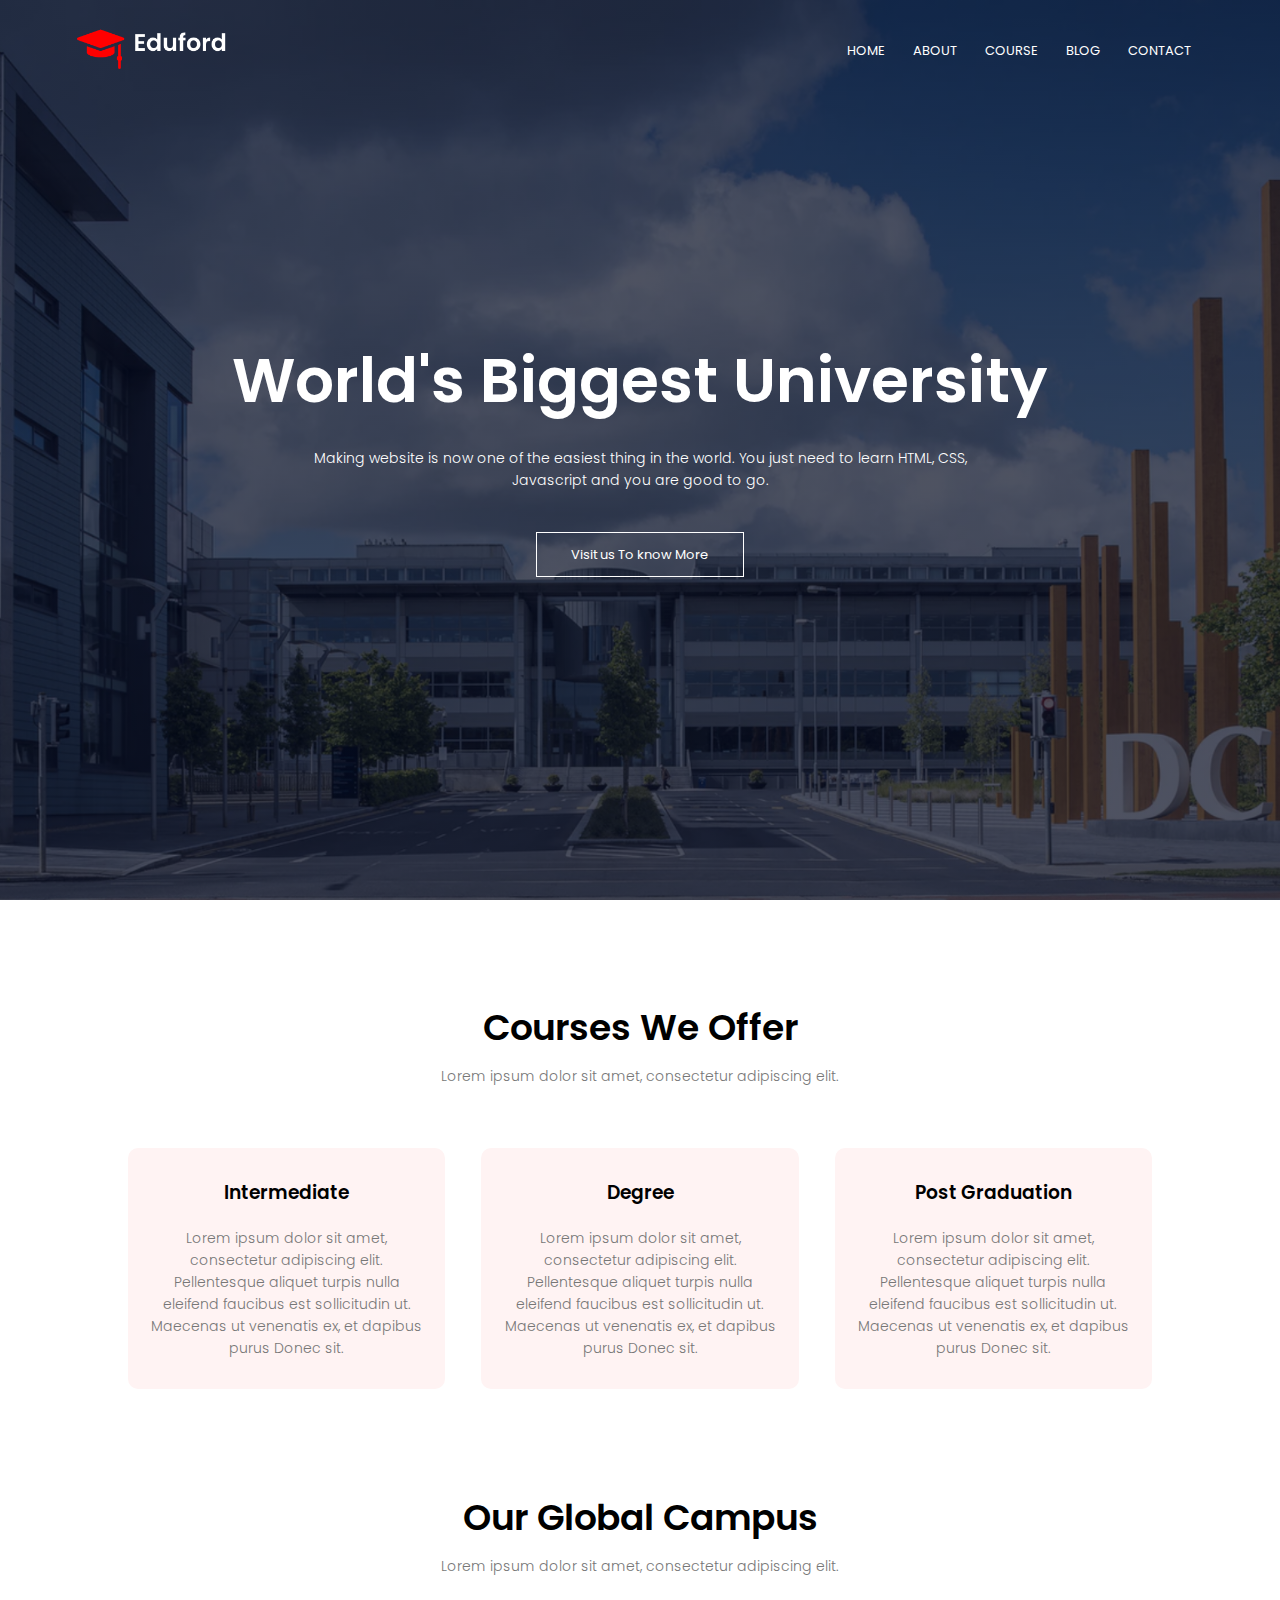
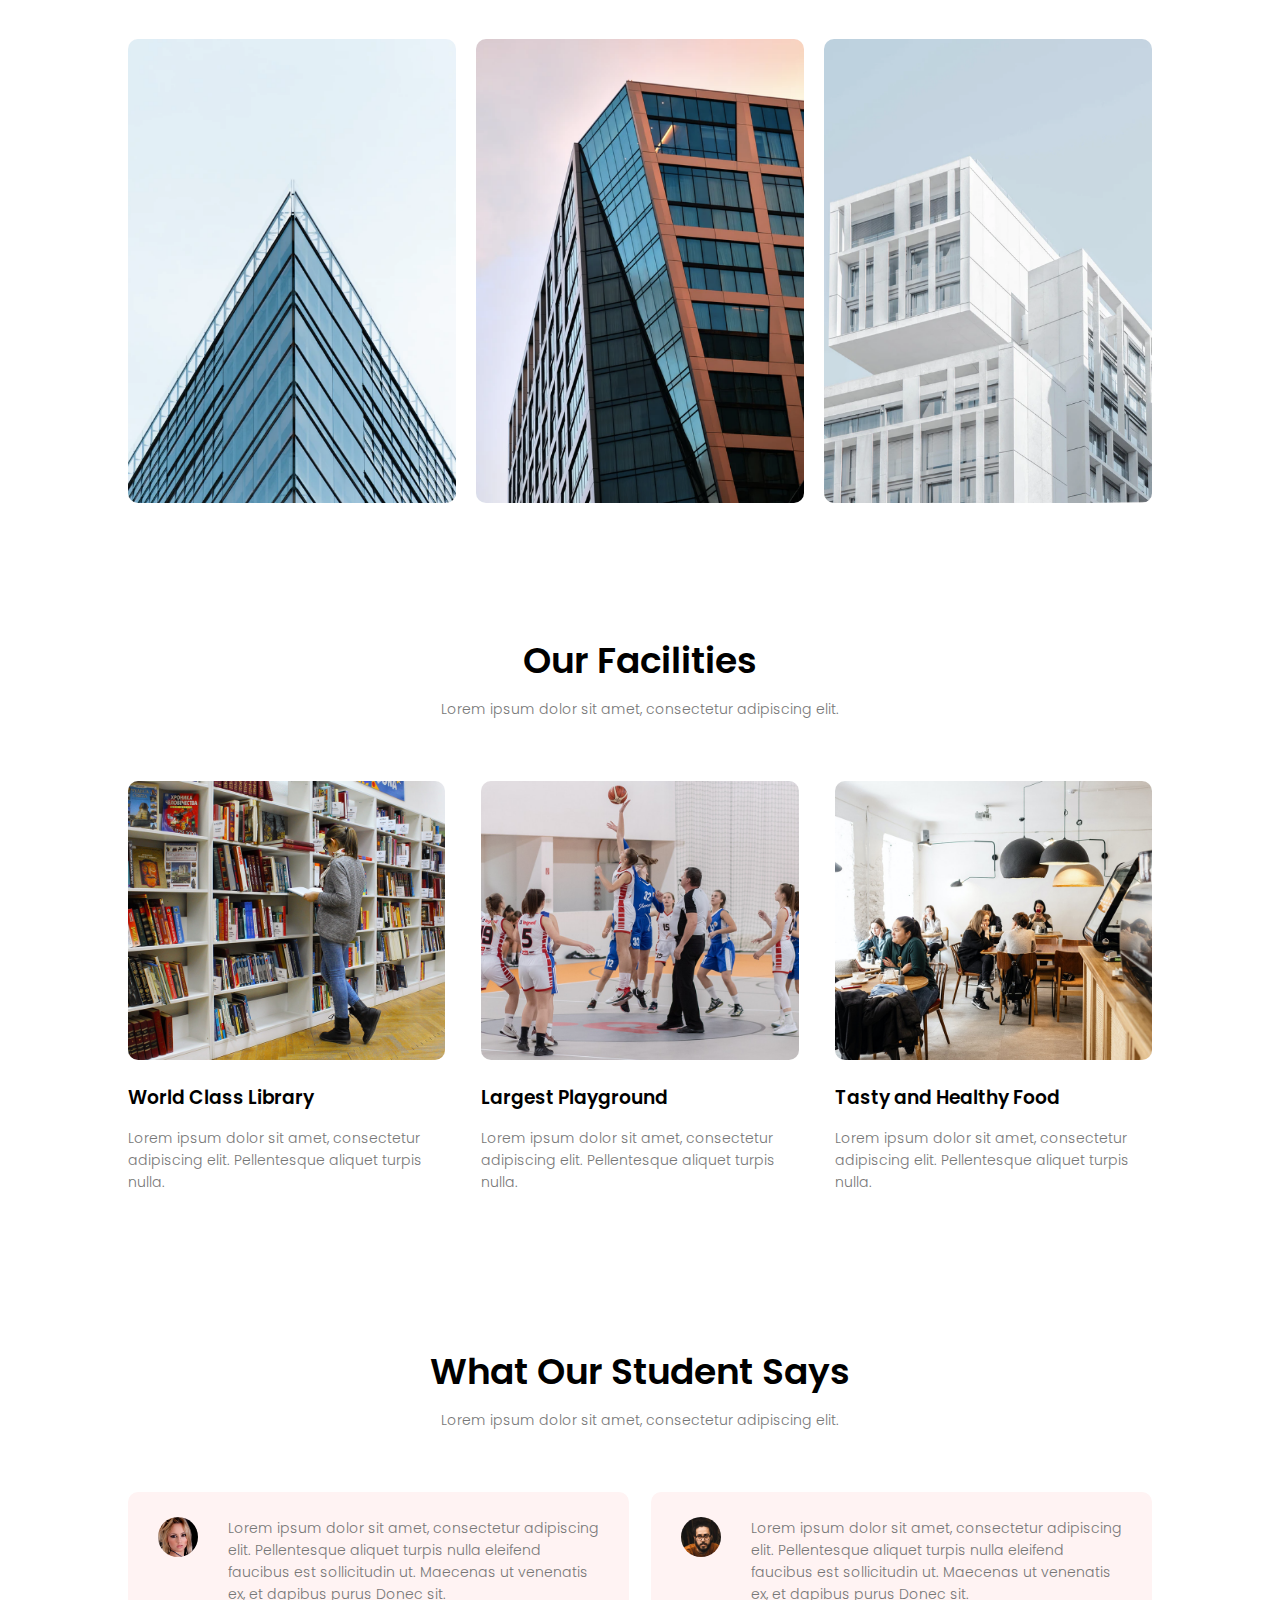
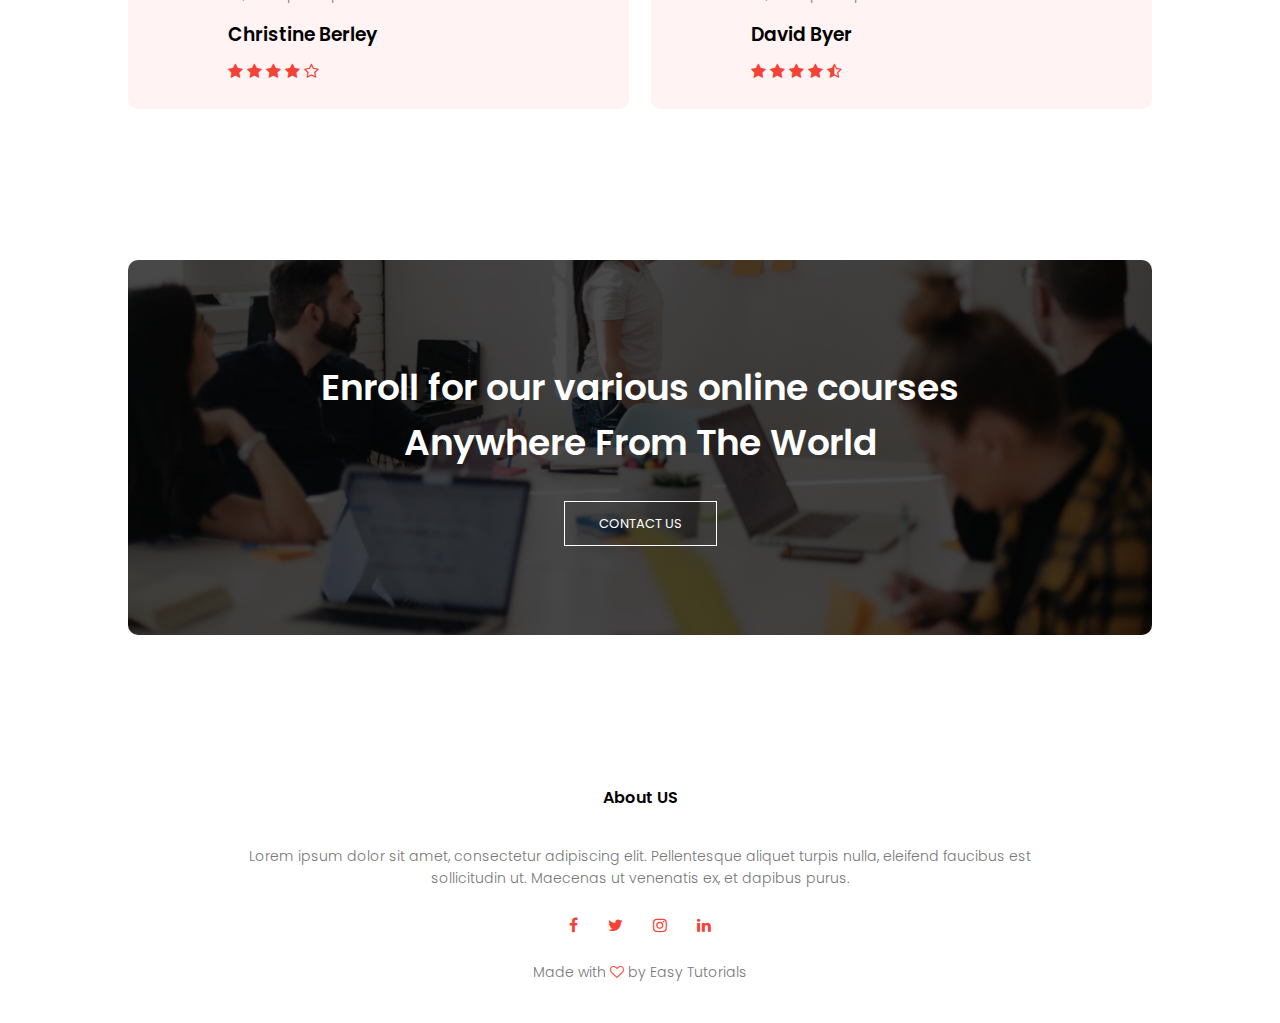
<file: index.html>
<!DOCTYPE html>
<html>
  <head>
    <meta name="viewport" content="with=device-width, initial-scale=1.0">
    <title>University Website Design - Easy Tutorials</title>
    <link rel="stylesheet" href="style.css">
    <link rel="preconnect" href="https://fonts.googleapis.com">
    <link rel="preconnect" href="https://fonts.gstatic.com" crossorigin>
    <link href="https://fonts.googleapis.com/css2?family=Poppins:ital,wght@0,200;0,300;0,400;0,500;0,600;0,700;0,800;0,900;1,100;1,200;1,300;1,400;1,500;1,600;1,700;1,800;1,900&display=swap" rel="stylesheet">
    <link rel="stylesheet" href="https://cdnjs.cloudflare.com/ajax/libs/font-awesome/4.7.0/css/font-awesome.min.css">  
    <link rel="stylesheet" href="header.css">
    <link rel="stylesheet" href="general.css">
    <link rel="stylesheet" href="responsive.css">
    <link rel="stylesheet" href="footer.css">
  </head>
  <body>
    <section class="header">
      <nav>
        <a href="index.html"><img src="images/logo.png"></a>
        <div class="nav-links" id="navLinks">
          <!--Rákatt ikon- elrejti a menüt-->
          <i class="fa fa-times" onclick="hideMenu()"></i>
          <ul>
            <li><a href="index.html">HOME</a></li>
            <li><a href="about.html">ABOUT</a></li>
            <li><a href="course.html">COURSE</a></li>
            <li><a href="blog.html">BLOG</a></li>
            <li><a href="contact.html">CONTACT</a></li>
          </ul>
        </div>
        <!--Rákatt ikon- mutatja a menüt-->
        <i class="fa fa-bars" onclick="showMenu()"></i>
      </nav>

      <div class="text-box">
        <h1>
          World's Biggest University
        </h1>
        <p>
          Making website is now one of the easiest thing in the world.
          You just need to learn HTML, CSS, <br> Javascript and you are good to go.
        </p>
        <a href="contact.html" class="hero-button">Visit us To know More</a>
      </div>

    </section>


    <!--Course-->

    <section class="course">
      <h1>Courses We Offer</h1>
      <p>Lorem ipsum dolor sit amet, consectetur adipiscing elit.</p>
    

      <div class="row">
        <div class="course-col">
          <h3>Intermediate</h3>
          <p>
            Lorem ipsum dolor sit amet, consectetur adipiscing elit.
            Pellentesque aliquet turpis nulla eleifend faucibus est 
            sollicitudin ut. Maecenas ut venenatis ex, et dapibus purus
            Donec sit.
          </p>
        </div>
        <div class="course-col">
          <h3>Degree</h3>
          <p>
            Lorem ipsum dolor sit amet, consectetur adipiscing elit.
            Pellentesque aliquet turpis nulla eleifend faucibus est 
            sollicitudin ut. Maecenas ut venenatis ex, et dapibus purus
            Donec sit.
          </p>
        </div>
        <div class="course-col">
          <h3>Post Graduation</h3>
          <p>
            Lorem ipsum dolor sit amet, consectetur adipiscing elit.
            Pellentesque aliquet turpis nulla eleifend faucibus est 
            sollicitudin ut. Maecenas ut venenatis ex, et dapibus purus
            Donec sit.
          </p>
        </div>
      </div>
    </section>


    <!--Campus-->
    <section class="campus">
      <h1>Our Global Campus</h1>
      <p>Lorem ipsum dolor sit amet, consectetur adipiscing elit.</p>

      <div class="row">
        <div class="campus-col">
          <img src="images/london.png">
          <div class="layer">
            <h3>LONDON</h3>
          </div>
        </div>

        <div class="campus-col">
          <img src="images/newyork.png">
          <div class="layer">
            <h3>NEW YORK</h3>
          </div>
        </div>

        <div class="campus-col">
          <img src="images/washington.png">
          <div class="layer">
            <h3>WASHINGTON</h3>
          </div>
        </div>
      </div>
    </section>



      <!---Facilities-->

      <section class="facilities">
        <h1>Our Facilities</h1>
        <p>Lorem ipsum dolor sit amet, consectetur adipiscing elit.</p>

        <div class="row">
          <div class="facilities-col">
            <img src="images/library.png">
            <h3>World Class Library</h3>
            <p>
              Lorem ipsum dolor sit amet, consectetur adipiscing elit.
              Pellentesque aliquet turpis nulla.
            </p>
          </div>

          <div class="facilities-col">
            <img src="images/basketball.png">
            <h3>Largest Playground</h3>
            <p>
              Lorem ipsum dolor sit amet, consectetur adipiscing elit.
              Pellentesque aliquet turpis nulla.
            </p>
          </div>

          <div class="facilities-col">
            <img src="images/cafeteria.png">
            <h3>Tasty and Healthy Food</h3>
            <p>
              Lorem ipsum dolor sit amet, consectetur adipiscing elit.
              Pellentesque aliquet turpis nulla.
            </p>
          </div>
        </div>
      </section>


          <!--Testimonials-->

    <section class="testimonials">
        <h1>What Our Student Says</h1>
        <p>Lorem ipsum dolor sit amet, consectetur adipiscing elit.</p>

        <div class="row">
          <div class="testimonial-col">
            <img src="images/user1.jpg">
            <div>
              <p>
                Lorem ipsum dolor sit amet, consectetur adipiscing elit.
                Pellentesque aliquet turpis nulla eleifend faucibus est 
                sollicitudin ut. Maecenas ut venenatis ex, et dapibus purus
                Donec sit.
              </p>
              <h3>Christine Berley</h3>
              <i class="fa fa-star"></i>
              <i class="fa fa-star"></i>
              <i class="fa fa-star"></i>
              <i class="fa fa-star"></i>
              <i class="fa fa-star-o"></i>

            </div>
          </div>
          <div class="testimonial-col">
            <img src="images/user2.jpg">
            <div>
              <p>
                Lorem ipsum dolor sit amet, consectetur adipiscing elit.
                Pellentesque aliquet turpis nulla eleifend faucibus est 
                sollicitudin ut. Maecenas ut venenatis ex, et dapibus purus
                Donec sit.
              </p>
              <h3>David Byer</h3>
              <i class="fa fa-star"></i>
              <i class="fa fa-star"></i>
              <i class="fa fa-star"></i>
              <i class="fa fa-star"></i>
              <i class="fa fa-star-half-o"></i>
            </div>
          </div>
        </div>
    </section>



    <!--Call To Action-->

    <section class="cta">
      <h1>Enroll for our various online courses<br> Anywhere From The World</h1>
      <a href="contact.html" class="hero-button">CONTACT US</a>
    </section>

     <!--Footer-->

     <section class="footer">
        <h4>About US</h4>
        <p>
          Lorem ipsum dolor sit amet, consectetur adipiscing elit.
          Pellentesque aliquet turpis nulla, eleifend faucibus est <br>
          sollicitudin ut. Maecenas ut venenatis ex, et dapibus purus.
        </p>

        <div class="icons">
          <i class="fa fa-facebook"></i>
          <i class="fa fa-twitter"></i>
          <i class="fa fa-instagram"></i>
          <i class="fa fa-linkedin"></i>
        </div>
        <p>Made with <i class="fa fa-heart-o"></i> by Easy Tutorials</p>
     </section>









    <!--Javascript kód menü ki és becsukására (max700px képernyőn)-->
    <!--JavaScript for Toggle Menu-->

    <script>

      var navLinks = document.getElementById("navLinks");

      function showMenu() {
        navLinks.style.right = "0";
      }
      function hideMenu() {
        navLinks.style.right = "-200px";
      }

    </script>

  </body>
</html>
</file>
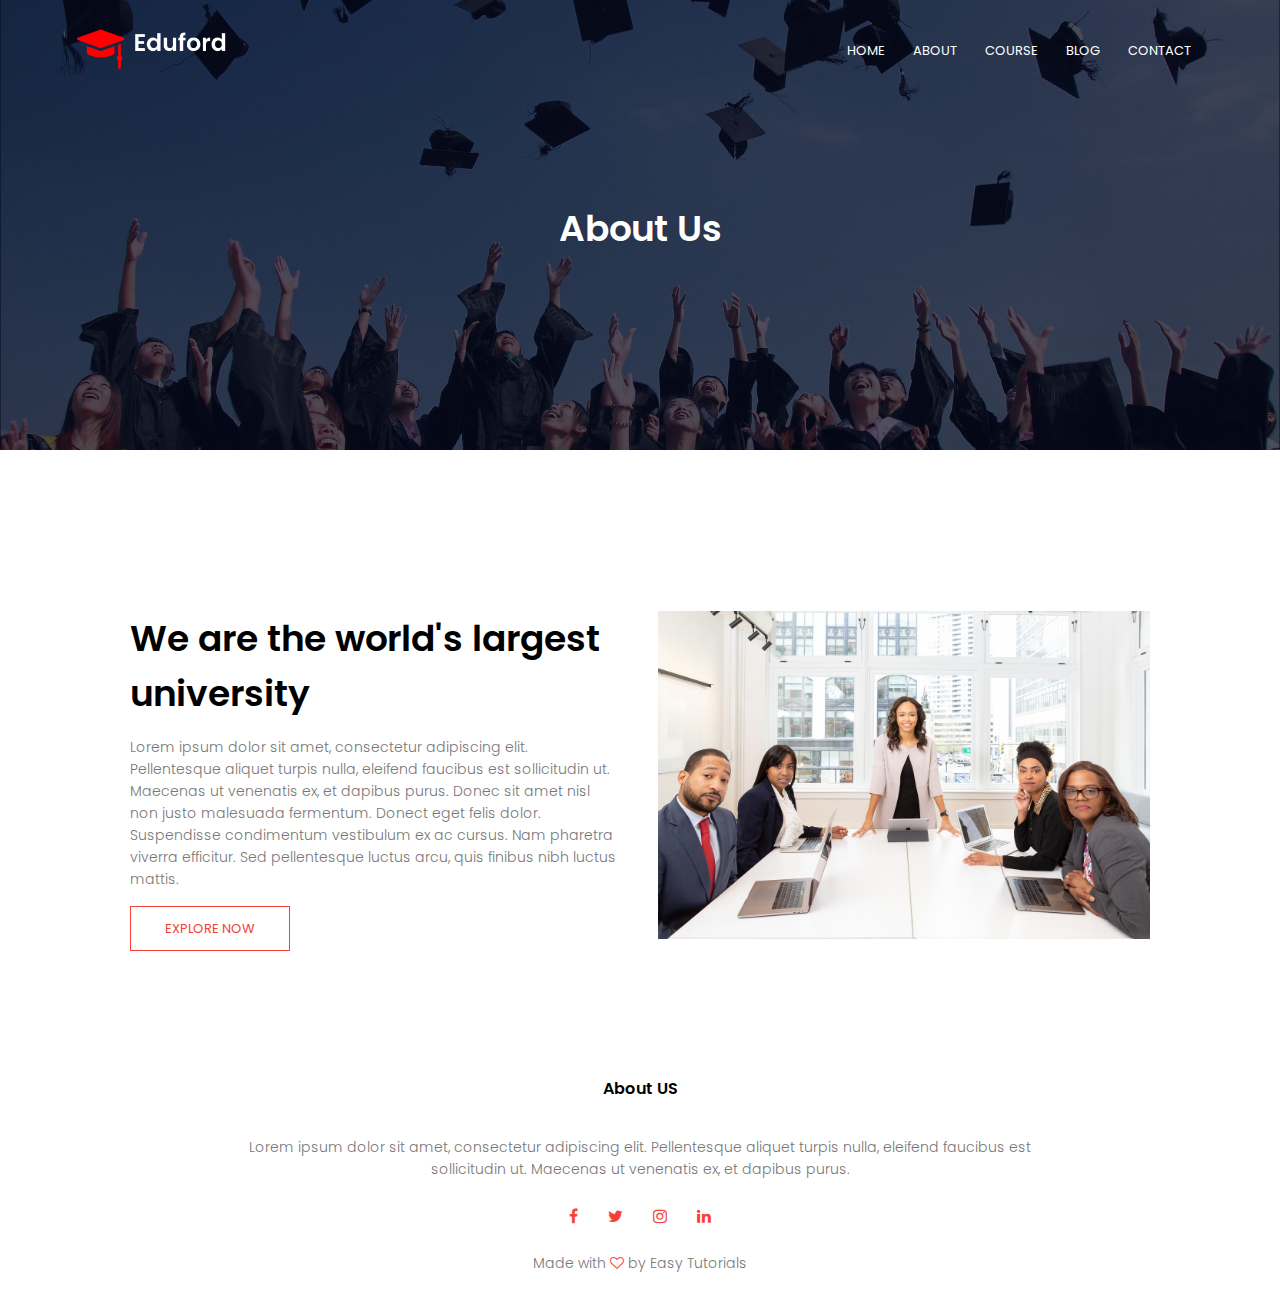
<file: about.html>
<!DOCTYPE html>
<html>
  <head>
    <meta name="viewport" content="with=device-width, initial-scale=1.0">
    <title>University Website Design - Easy Tutorials</title>
    <link rel="stylesheet" href="style.css">
    <link rel="preconnect" href="https://fonts.googleapis.com">
    <link rel="preconnect" href="https://fonts.gstatic.com" crossorigin>
    <link href="https://fonts.googleapis.com/css2?family=Poppins:ital,wght@0,200;0,300;0,400;0,500;0,600;0,700;0,800;0,900;1,100;1,200;1,300;1,400;1,500;1,600;1,700;1,800;1,900&display=swap" rel="stylesheet">
    <link rel="stylesheet" href="https://cdnjs.cloudflare.com/ajax/libs/font-awesome/4.7.0/css/font-awesome.min.css">  
    <link rel="stylesheet" href="header.css">
    <link rel="stylesheet" href="general.css">
    <link rel="stylesheet" href="responsive.css">
    <link rel="stylesheet" href="footer.css">
  </head>
  <body>
    <section class="sub-header">
      <nav>
        <a href="index.html"><img src="images/logo.png"></a>
        <div class="nav-links" id="navLinks">
          <!--Rákatt ikon- elrejti a menüt-->
          <i class="fa fa-times" onclick="hideMenu()"></i>
          <ul>
            <li><a href="index.html">HOME</a></li>
            <li><a href="about.html">ABOUT</a></li>
            <li><a href="course.html">COURSE</a></li>
            <li><a href="blog.html">BLOG</a></li>
            <li><a href="contact.html">CONTACT</a></li>
          </ul>
        </div>
        <!--Rákatt ikon- mutatja a menüt-->
        <i class="fa fa-bars" onclick="showMenu()"></i>
      </nav>

      <h1>About Us</h1>

    </section>

    <!--About us Content-->

    <section class="about-us">

      <div class="row">
        <div class="about-col">
          <h1>
            We are the world's largest university
          </h1>
          <p>Lorem ipsum dolor sit amet, consectetur adipiscing 
            elit. Pellentesque aliquet turpis nulla, eleifend 
            faucibus est sollicitudin ut. Maecenas ut venenatis ex, 
            et dapibus purus. Donec sit amet nisl non justo 
            malesuada fermentum. Donect eget felis dolor. Suspendisse 
            condimentum vestibulum ex ac cursus. Nam pharetra 
            viverra efficitur. Sed pellentesque luctus arcu, quis 
            finibus nibh luctus mattis.
          </p>
          <a href="" class="hero-button red-button">EXPLORE NOW</a>
        </div>
        <div class="about-col">
          <img src="images/about.jpg">
        </div>
      </div>
    </section>

     <!--Footer-->

     <section class="footer">
        <h4>About US</h4>
        <p>
          Lorem ipsum dolor sit amet, consectetur adipiscing elit.
          Pellentesque aliquet turpis nulla, eleifend faucibus est <br>
          sollicitudin ut. Maecenas ut venenatis ex, et dapibus purus.
        </p>

        <div class="icons">
          <i class="fa fa-facebook"></i>
          <i class="fa fa-twitter"></i>
          <i class="fa fa-instagram"></i>
          <i class="fa fa-linkedin"></i>
        </div>
        <p>Made with <i class="fa fa-heart-o"></i> by Easy Tutorials</p>
     </section>









    <!--Javascript kód menü ki és becsukására (max700px képernyőn)-->
    <!--JavaScript for Toggle Menu-->

    <script>

      var navLinks = document.getElementById("navLinks");

      function showMenu() {
        navLinks.style.right = "0";
      }
      function hideMenu() {
        navLinks.style.right = "-200px";
      }

    </script>

  </body>
</html>
</file>
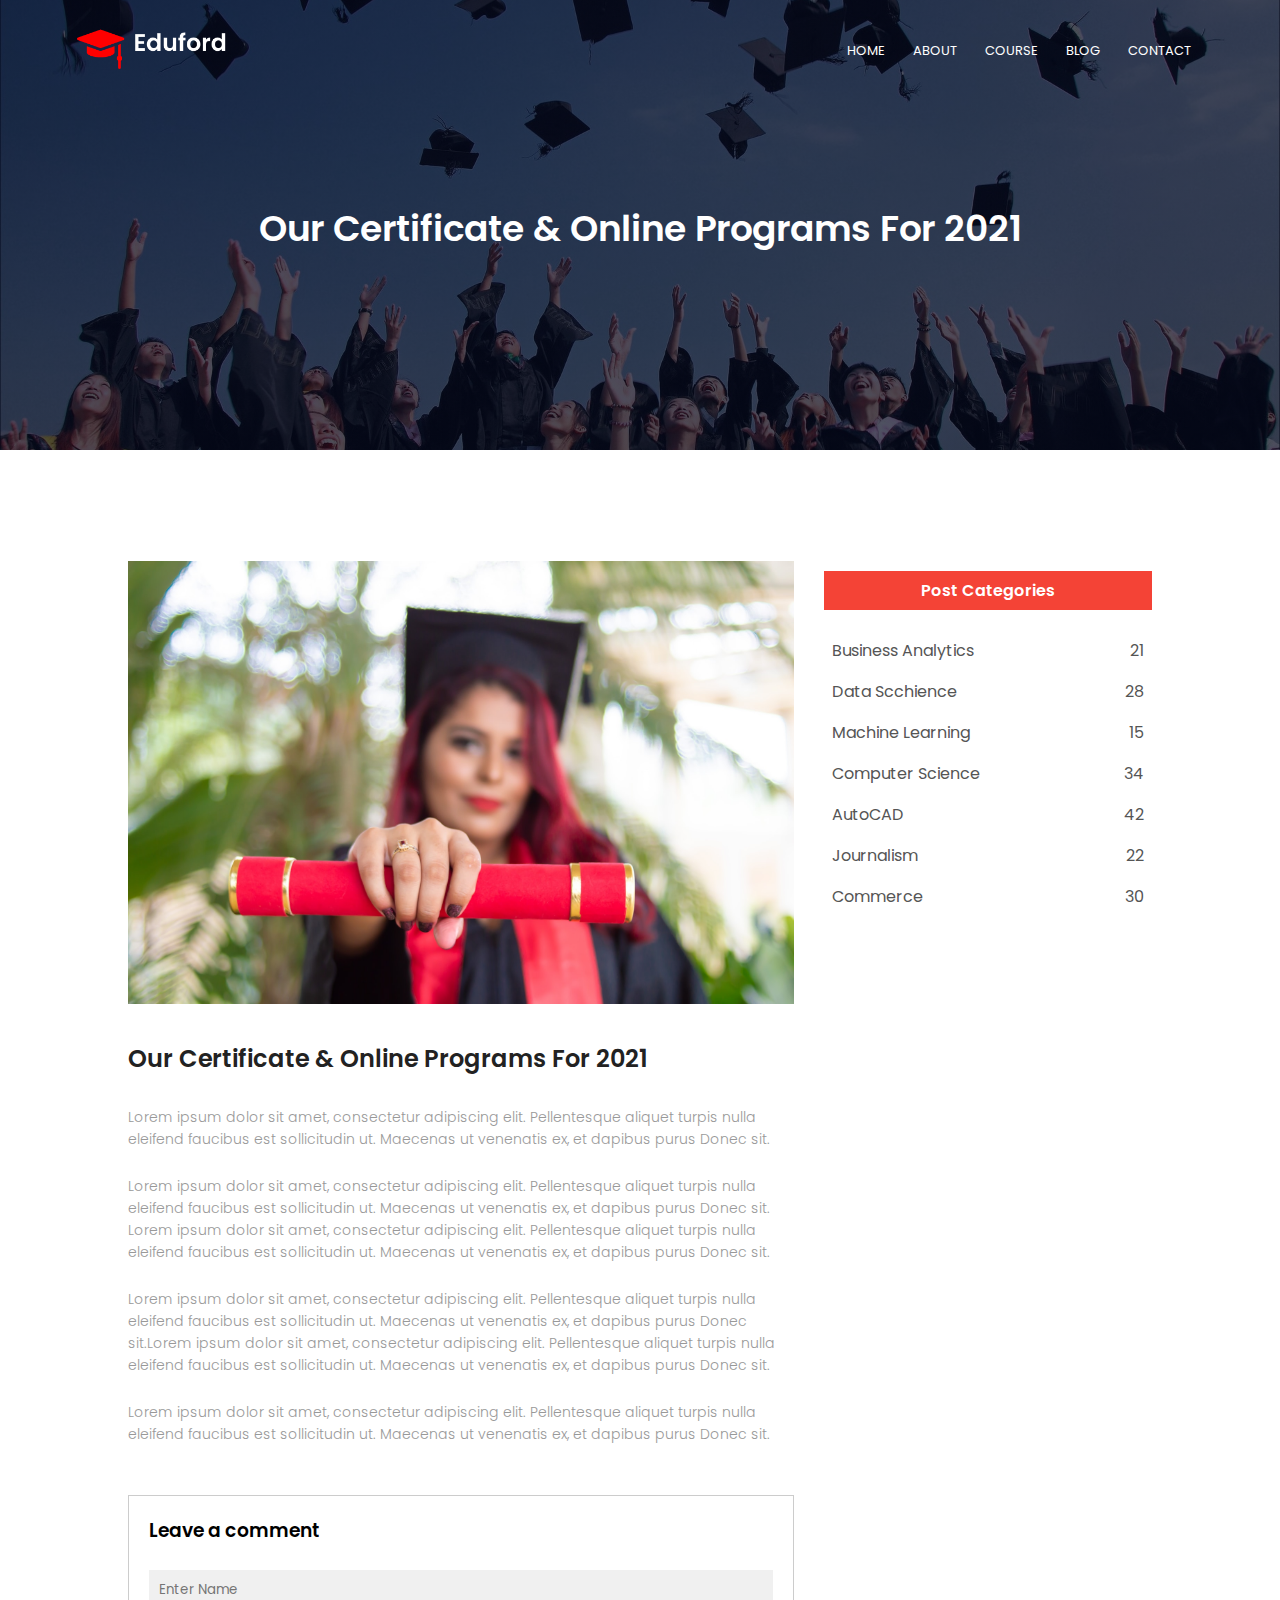
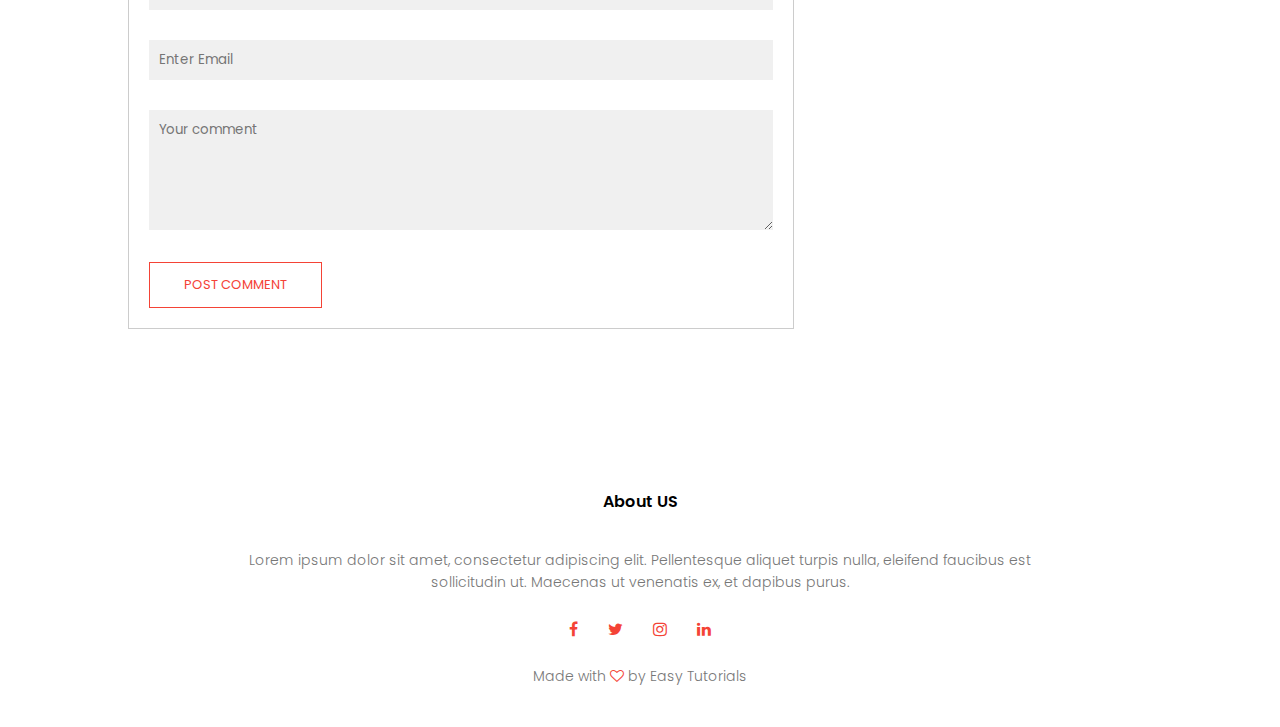
<file: blog.html>
<!DOCTYPE html>
<html>
  <head>
    <meta name="viewport" content="with=device-width, initial-scale=1.0">
    <title>University Website Design - Easy Tutorials</title>
    <link rel="stylesheet" href="style.css">
    <link rel="preconnect" href="https://fonts.googleapis.com">
    <link rel="preconnect" href="https://fonts.gstatic.com" crossorigin>
    <link href="https://fonts.googleapis.com/css2?family=Poppins:ital,wght@0,200;0,300;0,400;0,500;0,600;0,700;0,800;0,900;1,100;1,200;1,300;1,400;1,500;1,600;1,700;1,800;1,900&display=swap" rel="stylesheet">
    <link rel="stylesheet" href="https://cdnjs.cloudflare.com/ajax/libs/font-awesome/4.7.0/css/font-awesome.min.css">  
    <link rel="stylesheet" href="header.css">
    <link rel="stylesheet" href="general.css">
    <link rel="stylesheet" href="responsive.css">
    <link rel="stylesheet" href="footer.css">
  </head>
  <body>
    <section class="sub-header">
      <nav>
        <a href="index.html"><img src="images/logo.png"></a>
        <div class="nav-links" id="navLinks">
          <!--Rákatt ikon- elrejti a menüt-->
          <i class="fa fa-times" onclick="hideMenu()"></i>
          <ul>
            <li><a href="index.html">HOME</a></li>
            <li><a href="about.html">ABOUT</a></li>
            <li><a href="course.html">COURSE</a></li>
            <li><a href="blog.html">BLOG</a></li>
            <li><a href="contact.html">CONTACT</a></li>
          </ul>
        </div>
        <!--Rákatt ikon- mutatja a menüt-->
        <i class="fa fa-bars" onclick="showMenu()"></i>
      </nav>

      <h1>Our Certificate & Online Programs For 2021</h1>

    </section>


    <!--Blog Page Content-->

    <section class="blog-content">
      
      <div class="row">
        <div class="blog-left">
          <img src="images/certificate.jpg">
          <h2>Our Certificate & Online Programs For 2021</h2>
          <p>Lorem ipsum dolor sit amet, consectetur adipiscing elit.
            Pellentesque aliquet turpis nulla eleifend faucibus est 
            sollicitudin ut. Maecenas ut venenatis ex, et dapibus purus
            Donec sit.</p>
            <br>
            <p>
              Lorem ipsum dolor sit amet, consectetur adipiscing elit.
            Pellentesque aliquet turpis nulla eleifend faucibus est 
            sollicitudin ut. Maecenas ut venenatis ex, et dapibus purus
            Donec sit. 
            Lorem ipsum dolor sit amet, consectetur adipiscing elit.
            Pellentesque aliquet turpis nulla eleifend faucibus est 
            sollicitudin ut. Maecenas ut venenatis ex, et dapibus purus
            Donec sit.
            </p>
            <br>
            <p>
              Lorem ipsum dolor sit amet, consectetur adipiscing elit.
            Pellentesque aliquet turpis nulla eleifend faucibus est 
            sollicitudin ut. Maecenas ut venenatis ex, et dapibus purus
            Donec sit.Lorem ipsum dolor sit amet, consectetur adipiscing elit.
            Pellentesque aliquet turpis nulla eleifend faucibus est 
            sollicitudin ut. Maecenas ut venenatis ex, et dapibus purus
            Donec sit.
            </p>
            <br>
            <p>
              Lorem ipsum dolor sit amet, consectetur adipiscing elit.
            Pellentesque aliquet turpis nulla eleifend faucibus est 
            sollicitudin ut. Maecenas ut venenatis ex, et dapibus purus
            Donec sit.
            </p>


            <div class="comment-box">

              <h3>Leave a comment</h3>
              <form class="comment-form">
                <input type="text" placeholder="Enter Name">
                <input type="email" placeholder="Enter Email">
                <textarea rows="5" placeholder="Your comment"></textarea>
                <button class="hero-button red-button" type="submit">POST COMMENT</button>
              </form>
            </div>

        </div>
        
        <div class="blog-right">
          <h3>Post Categories</h3>
          <div>
            <span>Business Analytics</span>
            <span>21</span>
          </div>
          <div>
            <span>Data Scchience</span>
            <span>28</span>
          </div>
          <div>
            <span>Machine Learning</span>
            <span>15</span>
          </div>
          <div>
            <span>Computer Science</span>
            <span>34</span>
          </div>
          <div>
            <span>AutoCAD</span>
            <span>42</span>
          </div>
          <div>
            <span>Journalism</span>
            <span>22</span>
          </div>
          <div>
            <span>Commerce</span>
            <span>30</span>
          </div>
        </div>
      </div>
    </section>

    

   

     <!--Footer-->

     <section class="footer">
        <h4>About US</h4>
        <p>
          Lorem ipsum dolor sit amet, consectetur adipiscing elit.
          Pellentesque aliquet turpis nulla, eleifend faucibus est <br>
          sollicitudin ut. Maecenas ut venenatis ex, et dapibus purus.
        </p>

        <div class="icons">
          <i class="fa fa-facebook"></i>
          <i class="fa fa-twitter"></i>
          <i class="fa fa-instagram"></i>
          <i class="fa fa-linkedin"></i>
        </div>
        <p>Made with <i class="fa fa-heart-o"></i> by Easy Tutorials</p>
     </section>









    <!--Javascript kód menü ki és becsukására (max700px képernyőn)-->
    <!--JavaScript for Toggle Menu-->

    <script>

      var navLinks = document.getElementById("navLinks");

      function showMenu() {
        navLinks.style.right = "0";
      }
      function hideMenu() {
        navLinks.style.right = "-200px";
      }

    </script>

  </body>
</html>
</file>
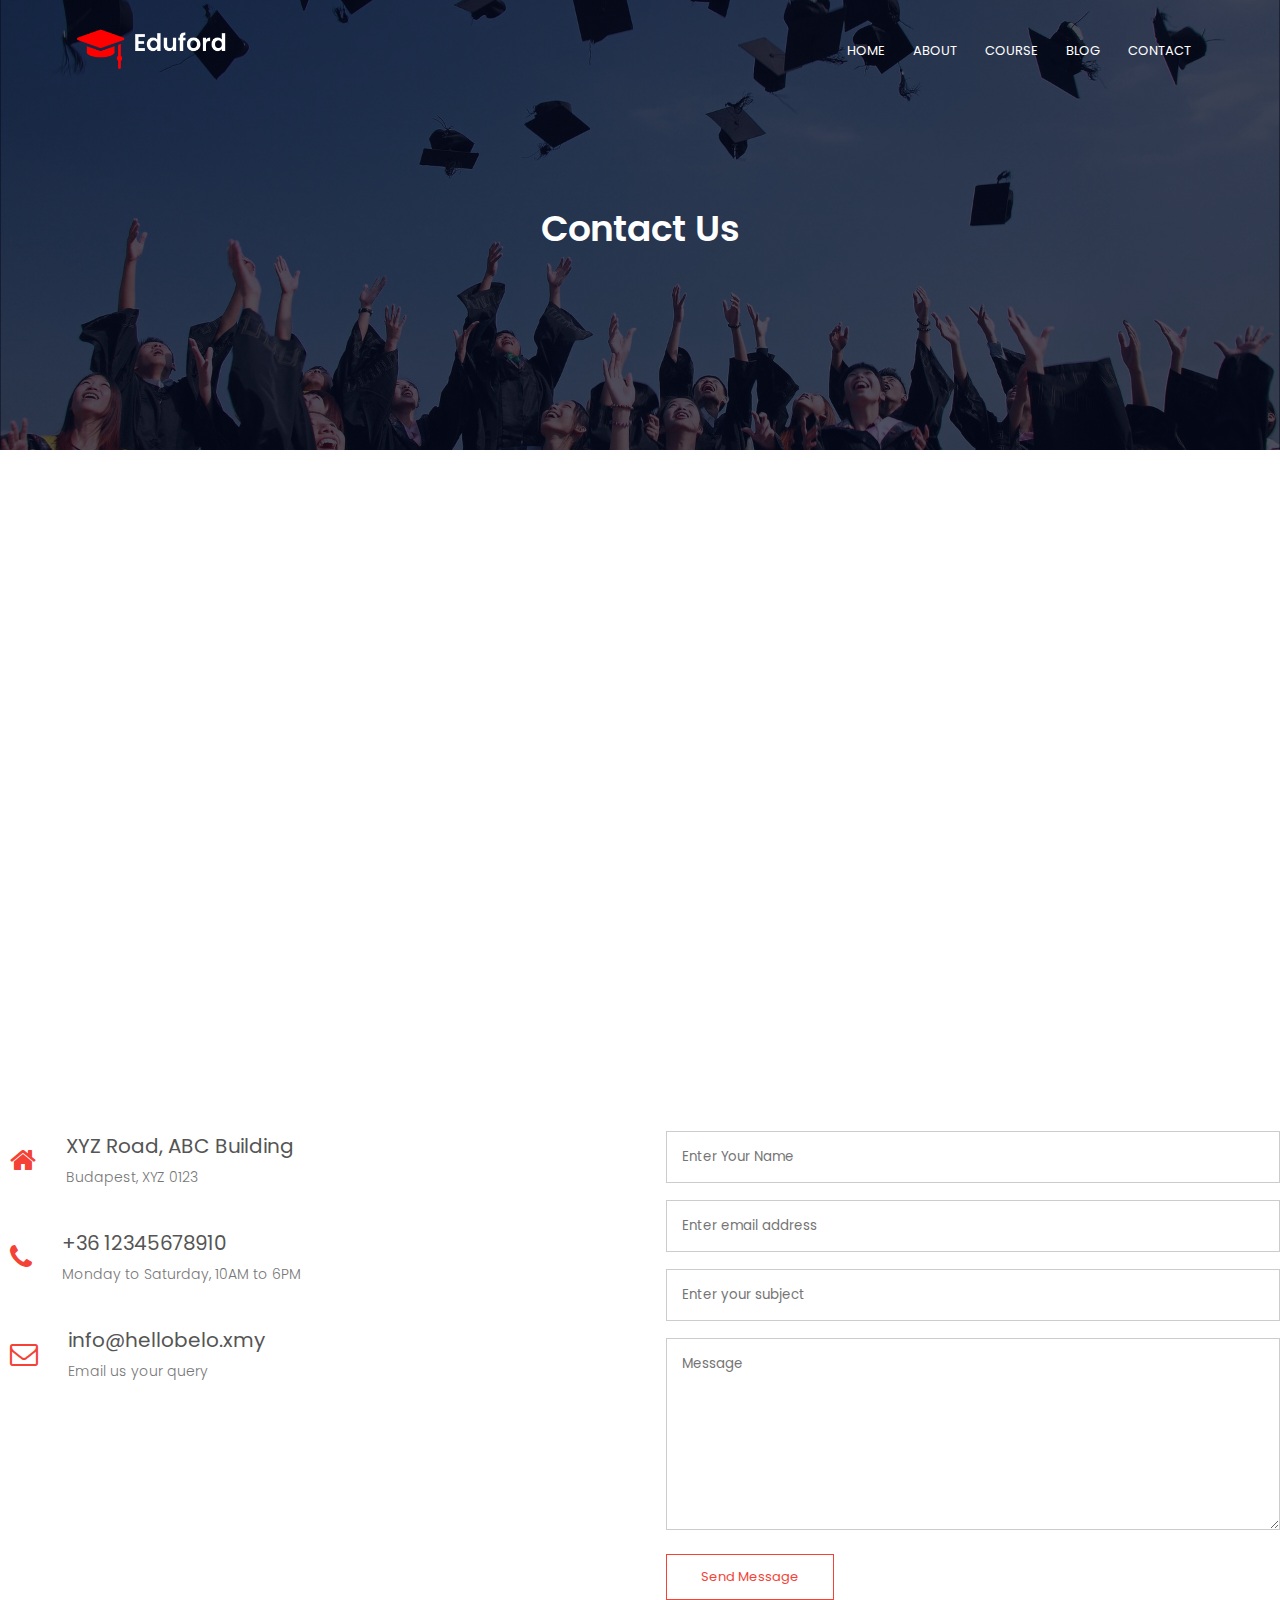
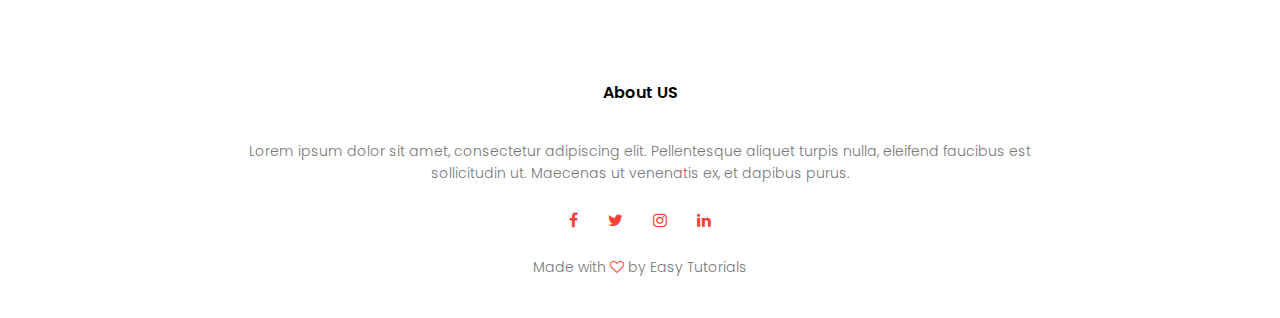
<file: contact.html>
<!DOCTYPE html>
<html>
  <head>
    <meta name="viewport" content="with=device-width, initial-scale=1.0">
    <title>University Website Design - Easy Tutorials</title>
    <link rel="stylesheet" href="style.css">
    <link rel="preconnect" href="https://fonts.googleapis.com">
    <link rel="preconnect" href="https://fonts.gstatic.com" crossorigin>
    <link href="https://fonts.googleapis.com/css2?family=Poppins:ital,wght@0,200;0,300;0,400;0,500;0,600;0,700;0,800;0,900;1,100;1,200;1,300;1,400;1,500;1,600;1,700;1,800;1,900&display=swap" rel="stylesheet">
    <link rel="stylesheet" href="https://cdnjs.cloudflare.com/ajax/libs/font-awesome/4.7.0/css/font-awesome.min.css">  
    <link rel="stylesheet" href="header.css">
    <link rel="stylesheet" href="general.css">
    <link rel="stylesheet" href="responsive.css">
    <link rel="stylesheet" href="footer.css">
  </head>
  <body>
    <section class="sub-header">
      <nav>
        <a href="index.html"><img src="images/logo.png"></a>
        <div class="nav-links" id="navLinks">
          <!--Rákatt ikon- elrejti a menüt-->
          <i class="fa fa-times" onclick="hideMenu()"></i>
          <ul>
            <li><a href="index.html">HOME</a></li>
            <li><a href="about.html">ABOUT</a></li>
            <li><a href="course.html">COURSE</a></li>
            <li><a href="blog.html">BLOG</a></li>
            <li><a href="contact.html">CONTACT</a></li>
          </ul>
        </div>
        <!--Rákatt ikon- mutatja a menüt-->
        <i class="fa fa-bars" onclick="showMenu()"></i>
      </nav>

      <h1>Contact Us</h1>

    </section>

    <!--Contanct US-->

    <section class="location">

      <iframe src="https://www.google.com/maps/embed?pb=!1m18!1m12!1m3!1d345147.40102694626!2d18.850122543295793!3d47.480872206758995!2m3!1f0!2f0!3f0!3m2!1i1024!2i768!4f13.1!3m3!1m2!1s0x4741c334d1d4cfc9%3A0x400c4290c1e1160!2sBudapest!5e0!3m2!1shu!2shu!4v1680517331972!5m2!1shu!2shu" width="600" height="450" style="border:0;" allowfullscreen="" loading="lazy" referrerpolicy="no-referrer-when-downgrade">
      </iframe>

    </section>

    <section class="contact-us">
      <div class="row">
        <div class="contact-col">
          <div>
            <i class="fa fa-home"></i>
            <span>
              <h5>XYZ Road, ABC Building</h5>
              <p>Budapest, XYZ 0123</p>
            </span>
          </div>
          <div>
            <i class="fa fa-phone"></i>
            <span>
              <h5>+36 12345678910</h5>
              <p>Monday to Saturday, 10AM to 6PM</p>
            </span>
          </div>
        <div>
          <i class="fa fa-envelope-o"></i>
          <span>
            <h5>info@hellobelo.xmy</h5>
            <p>Email us your query</p>
          </span>

        </div>
        </div>
        <div class="contact-col">
 
          <form action="form-handler.php" method="post">
            <input type="text" name="name" placeholder="Enter Your Name" required>
            <input type="email" name="email" placeholder="Enter email address" required>
            <input type="text" name="subject" placeholder="Enter your subject" required>
            <textarea rows="8" name="message" placeholder="Message" required></textarea>
            <button type="submit" class="hero-button red-button">Send Message</button>
          </form>


        </div>
      </div>
    </section>


    

     <!--Footer-->

     <section class="footer">
        <h4>About US</h4>
        <p>
          Lorem ipsum dolor sit amet, consectetur adipiscing elit.
          Pellentesque aliquet turpis nulla, eleifend faucibus est <br>
          sollicitudin ut. Maecenas ut venenatis ex, et dapibus purus.
        </p>

        <div class="icons">
          <i class="fa fa-facebook"></i>
          <i class="fa fa-twitter"></i>
          <i class="fa fa-instagram"></i>
          <i class="fa fa-linkedin"></i>
        </div>
        <p>Made with <i class="fa fa-heart-o"></i> by Easy Tutorials</p>
     </section>









    <!--Javascript kód menü ki és becsukására (max700px képernyőn)-->
    <!--JavaScript for Toggle Menu-->

    <script>

      var navLinks = document.getElementById("navLinks");

      function showMenu() {
        navLinks.style.right = "0";
      }
      function hideMenu() {
        navLinks.style.right = "-200px";
      }

    </script>

  </body>
</html>
</file>
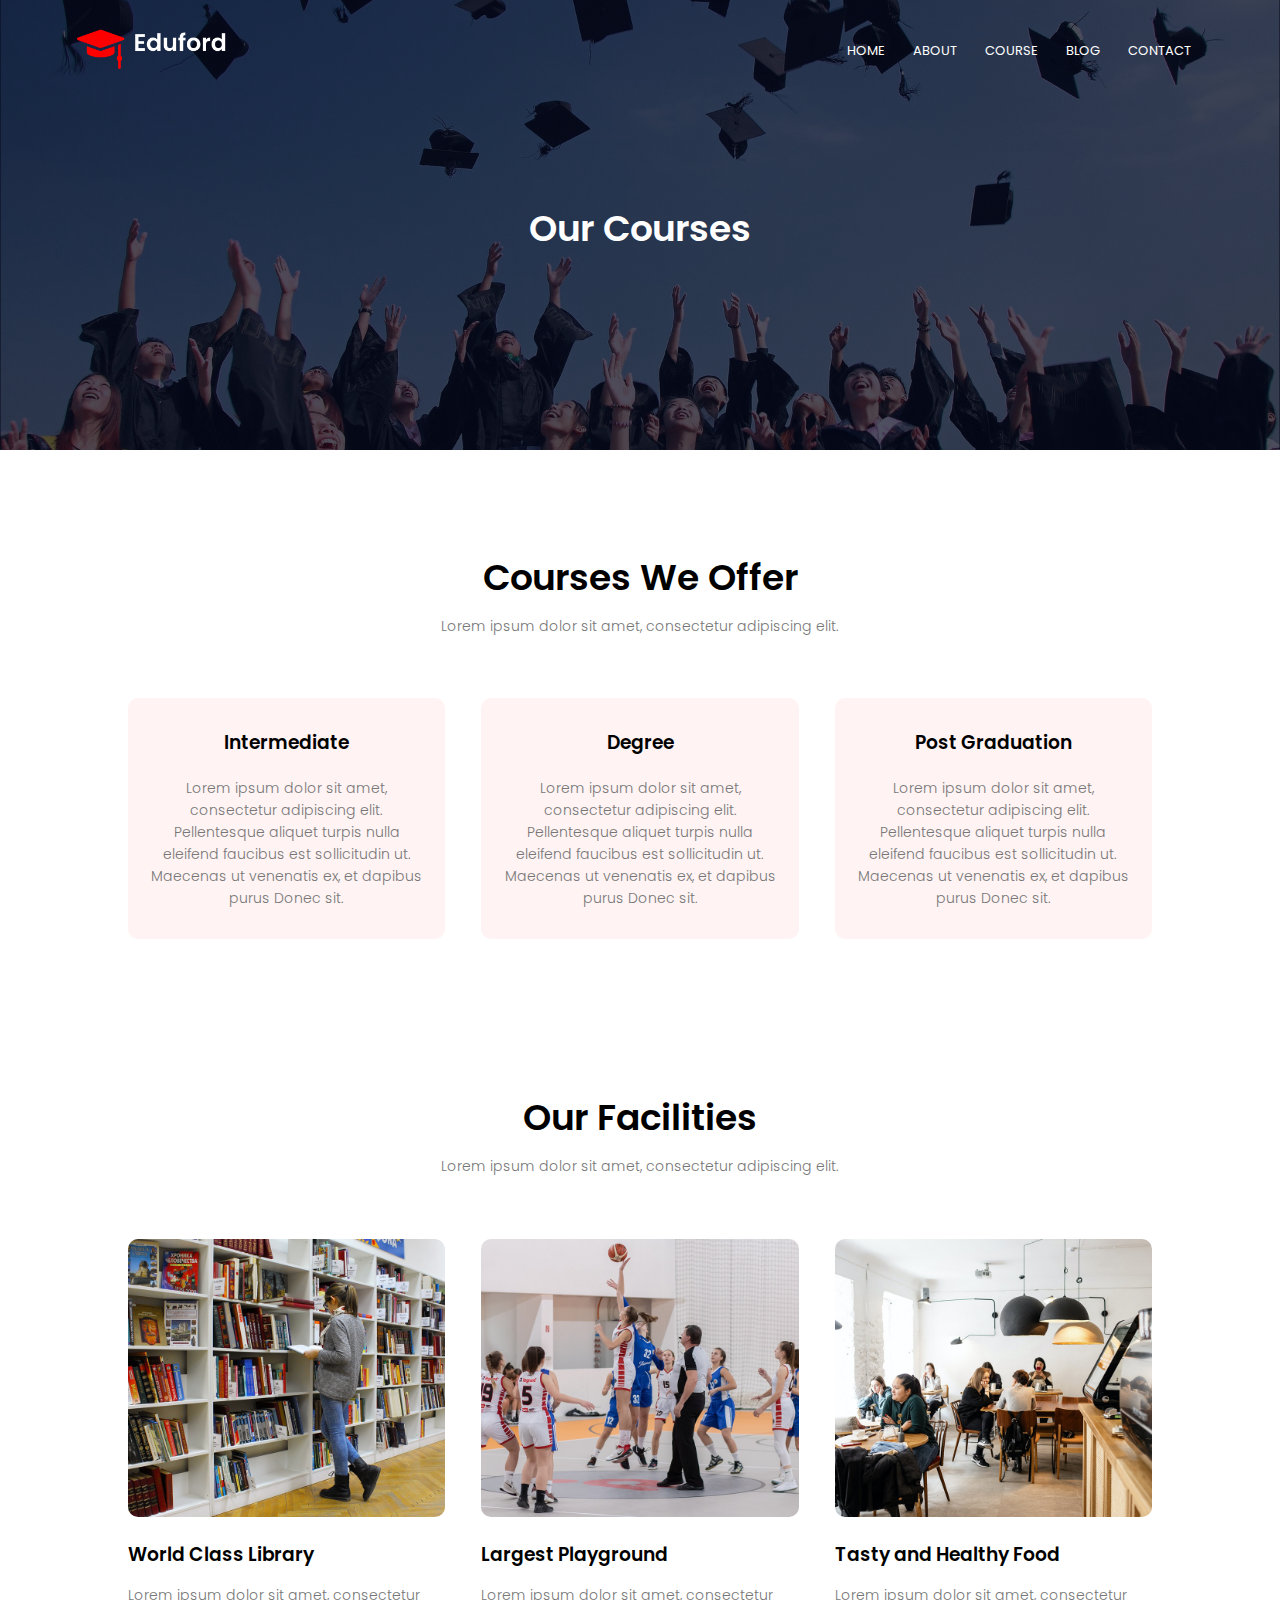
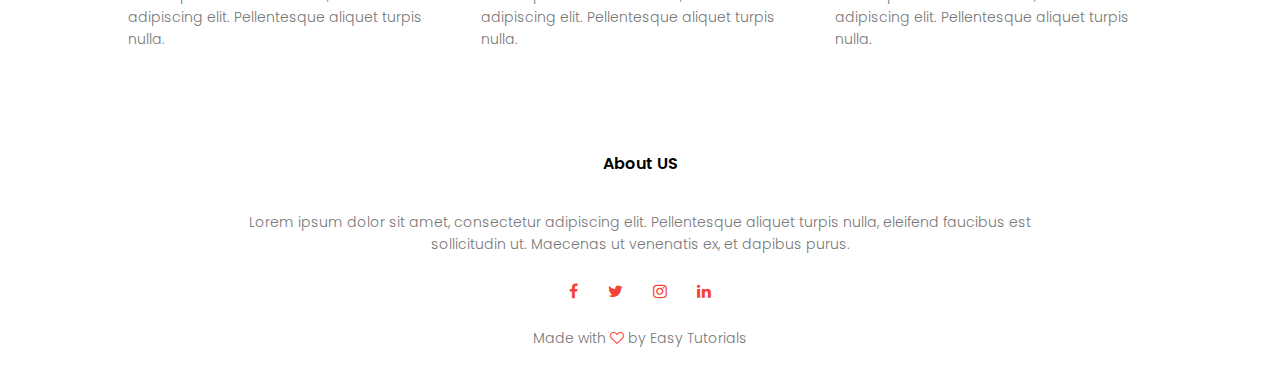
<file: course.html>
<!DOCTYPE html>
<html>
  <head>
    <meta name="viewport" content="with=device-width, initial-scale=1.0">
    <title>University Website Design - Easy Tutorials</title>
    <link rel="stylesheet" href="style.css">
    <link rel="preconnect" href="https://fonts.googleapis.com">
    <link rel="preconnect" href="https://fonts.gstatic.com" crossorigin>
    <link href="https://fonts.googleapis.com/css2?family=Poppins:ital,wght@0,200;0,300;0,400;0,500;0,600;0,700;0,800;0,900;1,100;1,200;1,300;1,400;1,500;1,600;1,700;1,800;1,900&display=swap" rel="stylesheet">
    <link rel="stylesheet" href="https://cdnjs.cloudflare.com/ajax/libs/font-awesome/4.7.0/css/font-awesome.min.css">  
    <link rel="stylesheet" href="header.css">
    <link rel="stylesheet" href="general.css">
    <link rel="stylesheet" href="responsive.css">
    <link rel="stylesheet" href="footer.css">
  </head>
  <body>
    <section class="sub-header">
      <nav>
        <a href="index.html"><img src="images/logo.png"></a>
        <div class="nav-links" id="navLinks">
          <!--Rákatt ikon- elrejti a menüt-->
          <i class="fa fa-times" onclick="hideMenu()"></i>
          <ul>
            <li><a href="index.html">HOME</a></li>
            <li><a href="about.html">ABOUT</a></li>
            <li><a href="course.html">COURSE</a></li>
            <li><a href="blog.html">BLOG</a></li>
            <li><a href="contact.html">CONTACT</a></li>
          </ul>
        </div>
        <!--Rákatt ikon- mutatja a menüt-->
        <i class="fa fa-bars" onclick="showMenu()"></i>
      </nav>

      <h1>Our Courses</h1>

    </section>

    <!---COURSE-->

    <section class="course">
      <h1>Courses We Offer</h1>
      <p>Lorem ipsum dolor sit amet, consectetur adipiscing elit.</p>
    

      <div class="row">
        <div class="course-col">
          <h3>Intermediate</h3>
          <p>
            Lorem ipsum dolor sit amet, consectetur adipiscing elit.
            Pellentesque aliquet turpis nulla eleifend faucibus est 
            sollicitudin ut. Maecenas ut venenatis ex, et dapibus purus
            Donec sit.
          </p>
        </div>
        <div class="course-col">
          <h3>Degree</h3>
          <p>
            Lorem ipsum dolor sit amet, consectetur adipiscing elit.
            Pellentesque aliquet turpis nulla eleifend faucibus est 
            sollicitudin ut. Maecenas ut venenatis ex, et dapibus purus
            Donec sit.
          </p>
        </div>
        <div class="course-col">
          <h3>Post Graduation</h3>
          <p>
            Lorem ipsum dolor sit amet, consectetur adipiscing elit.
            Pellentesque aliquet turpis nulla eleifend faucibus est 
            sollicitudin ut. Maecenas ut venenatis ex, et dapibus purus
            Donec sit.
          </p>
        </div>
      </div>
    </section>


    <!--Facilities-->

    <section class="facilities">
      <h1>Our Facilities</h1>
      <p>Lorem ipsum dolor sit amet, consectetur adipiscing elit.</p>

      <div class="row">
        <div class="facilities-col">
          <img src="images/library.png">
          <h3>World Class Library</h3>
          <p>
            Lorem ipsum dolor sit amet, consectetur adipiscing elit.
            Pellentesque aliquet turpis nulla.
          </p>
        </div>

        <div class="facilities-col">
          <img src="images/basketball.png">
          <h3>Largest Playground</h3>
          <p>
            Lorem ipsum dolor sit amet, consectetur adipiscing elit.
            Pellentesque aliquet turpis nulla.
          </p>
        </div>

        <div class="facilities-col">
          <img src="images/cafeteria.png">
          <h3>Tasty and Healthy Food</h3>
          <p>
            Lorem ipsum dolor sit amet, consectetur adipiscing elit.
            Pellentesque aliquet turpis nulla.
          </p>
        </div>
      </div>
    </section>

   

     <!--Footer-->

     <section class="footer">
        <h4>About US</h4>
        <p>
          Lorem ipsum dolor sit amet, consectetur adipiscing elit.
          Pellentesque aliquet turpis nulla, eleifend faucibus est <br>
          sollicitudin ut. Maecenas ut venenatis ex, et dapibus purus.
        </p>

        <div class="icons">
          <i class="fa fa-facebook"></i>
          <i class="fa fa-twitter"></i>
          <i class="fa fa-instagram"></i>
          <i class="fa fa-linkedin"></i>
        </div>
        <p>Made with <i class="fa fa-heart-o"></i> by Easy Tutorials</p>
     </section>









    <!--Javascript kód menü ki és becsukására (max700px képernyőn)-->
    <!--JavaScript for Toggle Menu-->

    <script>

      var navLinks = document.getElementById("navLinks");

      function showMenu() {
        navLinks.style.right = "0";
      }
      function hideMenu() {
        navLinks.style.right = "-200px";
      }

    </script>

  </body>
</html>
</file>
<file: style.css>
.text-box {
  width: 90%;
  color: white;
  position:absolute;
  top: 50%;
  left: 50%;
  transform: translate(-50%, -50%);
  text-align:center;
}

.text-box h1 {
  font-size: 62px;
}

.text-box p {
  margin: 10px 0 40px;
  font-size: 14px;
  color: white;
}

.hero-button {
  position:inline-block;
  text-decoration:none;
  color:white;
  border: 1px solid white;
  padding: 12px 34px;
  font-size: 13px;
  background: transparent;
  position: relative;
  cursor:pointer;
}

.hero-button:hover {
  border: 1px solid #f44336;
  background: #f44336;
  transition: 1s;
}

/* course */

.course {
  width: 80%;
  margin:auto;
  text-align: center;
  padding-top: 100px;
}

.row {
  margin-top: 5%;
  display: flex;
  justify-content: space-between;
}

.course-col {
  flex-basis: 31%;
  background: #fff3f3;
  border-radius: 10px;
  margin-bottom: 5%;
  padding: 20px 12px;
  box-sizing: border-box;
  transition: 0.5s;
}

.course-col:hover {
  box-shadow: 0 0 20px 0px rgba(0,0,0,0.2);
}

/* -----campus----- */

.campus {
  width: 80%;
  margin:auto;
  text-align: center;
  padding-top: 50px;
}

.campus-col {
  flex-basis: 32%;
  border-radius: 10px;
  margin-bottom: 30px;
  position: relative;
  overflow: hidden;
}

.campus-col img {
  width: 100%;
  display:block;
}

.layer {
  background: transparent;
  height: 100%;
  width: 100%;
  position: absolute;
  top: 0;
  left:0;
  transition: 0.5s;
}

.layer:hover{
  background: rgba(226,0,0,0.7);
}

.layer h3{
  width: 100%;
  font-weight: 500;
  color: white;
  font-size: 26px;
  bottom: 0;
  left: 50%;
  transform: translateX(-50%);
  position: absolute;
  opacity: 0;
  transition: 0.5s;
}

.layer:hover h3 {
  bottom: 49%;
  opacity: 1;
}

/*Facilities*/

.facilities {
  width: 80%;
  margin:auto;
  text-align:center;
  padding-top: 100px;
}

.facilities-col {
  flex-basis: 31%;
  border-radius: 10px;
  margin-bottom: 5%;
  text-align: left;
}

.facilities-col img {
  width: 100%;
  border-radius: 10px;
}

.facilities-col p {
  padding: 0;
}

.facilities-col h3{
  margin-top: 16px;
  margin-bottom: 15px;
  text-align: left;
}

/*----TESTIMONIALS-----*/

.testimonials {
  width: 80%;
  margin:auto;
  padding-top: 100px;
  text-align:center;
}

.testimonial-col {
  flex-basis: 44%;
  border-radius: 10px;
  margin-bottom: 5%;
  text-align: left;
  background: #fff3f3;
  padding: 25px;
  cursor:pointer;
  display: flex;
}

.testimonial-col img{
  height: 40px;
  margin-left: 5px;
  margin-right: 30px;
  border-radius: 50%;
}

.testimonial-col p {
  padding: 0;
}

.testimonial-col h3 {
  margin-top: 15px;
  text-align: left;
}

.testimonial-col .fa{
  color: #f44336
}

/*----CALL TO ACTION-----*/

.cta {
  margin: 100px auto;
  width: 80%;
  background-image: linear-gradient(rgba(0,0,0,0.7),rgba(0,0,0,0.7)),url(images/banner2.jpg);
  background-position:center;
  background-size:cover;
  border-radius: 10px;
  text-align:center;
  padding: 100px 0;
}

.cta h1{
  color:white;
  margin-bottom: 40px;
  padding: 0;
}

/* ABOUT US PAGE CSS PROPERTIES */

.about-us {
  width: 80%;
  margin:auto;
  padding-top: 80px;
  padding-bottom: 50px;
}

.about-col {
  flex-basis: 48%;
  padding: 30px 2px;
}

.about-col img {
  width: 100%;
}

.about-col h1{
  padding-top: 0;
}

.about-col p {
  padding: 15px 0 25px;
}

.red-button {
  border: 1px solid #f44336;
  background: transparent;
  color: #f44336;
}

.red-button:hover {
  color: white;
}

/* Blog Page */

.blog-content {
  width: 80%;
  margin: auto;
  padding: 60px 0;
}

.blog-left {
  flex-basis: 65%;
}

.blog-left img {
  width: 100%;
}

.blog-left h2 {
  color: #222;
  font-weight: 600;
  margin: 30px 0;
}

.blog-left p {
  color: #999;
  padding: 0;
}

.blog-right {
  flex-basis: 32%;
}

.blog-right h3{
  background: #f44336;
  color:white;
  padding: 7px 0;
  font-size: 16px;
  margin-bottom: 20px;
}

.blog-right div{
  display:flex;
  align-items: center;
  justify-content: space-between;
  color: #555;
  padding: 8px;
  box-sizing: border-box;
}

.comment-box{
  border: 1px solid #ccc;
  margin: 50px 0;
  padding: 10px 20px;
}

.comment-box h3{
  text-align: left;
}

.comment-form input,
.comment-form textarea {
  width: 100%;
  padding: 10px;
  margin: 15px 0;
  box-sizing: border-box;
  border: none;
  outline: none;
  background: #f0f0f0;
}

.comment-form button {
  margin: 10px 0;
}

/* CONTACT US PAGE */

.location {
  width: 80%;
  margin:auto;
  padding: 80px 0;
}

.location iframe {
  width: 100%;
}

.contant-us {
  width: 80%;
  margin:auto;
}

.contact-col {
  flex-basis: 48%;
  margin-bottom: 30px;
}

.contact-col div {
  display:flex;
  align-items:center;
  margin-bottom: 40px;
}

.contact-col .fa {
  font-size: 28px;
  color: #f44336;
  margin: 10px;
  margin-right: 30px;
}

.contact-col div p{
  padding: 0;
}

.contact-col div h5 {
  font-size: 20px;
  margin-bottom: 5px;
  color: #555;
  font-weight: 400;
}
.contact-col input, .contact-col textarea {
  width: 100%;
  padding: 15px;
  margin-bottom: 17px;
  outline:none;
  border: 1px solid #ccc;
  box-sizing: border-box;
}
</file>
<file: header.css>
.header {
  min-height: 100vh;
  width: 100%;
  background-image: linear-gradient(rgba(4,9,30,0.7),
  rgba(4,9,30,0.7)),url(images/banner.png);
  background-position: center;
  background-size: cover;
  position: relative;
}

nav{
  display:flex;
  padding: 2% 6%;
  justify-content: space-between;
  align-items: center;
}

nav img {
  width: 150px;
}

.nav-links {
  flex: 1;
  text-align: right;

}

.nav-links ul li {
  list-style: none;
  display: inline-block;
  padding: 8px 12px;
  position: relative;
}

.nav-links ul li a {
  color:white;
  text-decoration: none;
  font-size: 13px;
}

.nav-links ul li::after{
  content: '';
  width: 0;
  height: 2px;
  background: #f44336;
  display: block;
  margin:auto;
  transition: 0.5s;
}

.nav-links ul li:hover::after{
  width: 100%;
}

nav .fa{
  display:none;
}
</file>
<file: general.css>
* {
  margin: 0;
  padding: 0;
  font-family: 'Poppins', sans-serif;
}

h1{
  font-size: 36px;
  font-weight: 600;
}

h3{
  text-align: center;
  font-weight: 600;
  margin: 10px 0;
}

p{
  color: #777;
  font-size: 14px;
  font-weight: 300;
  line-height: 22px;
  padding: 10px;
}

/* About Page */

.sub-header {
  height: 50vh;
  width: 100%;
  background-image: linear-gradient(rgba(4,9,30,0.7),rgba(4,9,30,0.7)),
  url(images/background.jpg);
  background-position:center;
  background-size:cover;
  text-align: center;
  color:white;
}

.sub-header h1{
  margin-top: 100px;
}
</file>
<file: responsive.css>
/* Kevesebb vagy egyenlő mint 700px - Less Then or Equal 700px - */
@media (max-width: 700px) {
  .text-box h1 {
    font-size: 20px;
  }
  .nav-links ul li{
    display:block;
  }
  .nav-links {
    position:fixed;
    background: #f44336;
    height: 100vh;
    width: 200px;
    top:0;
    right: -200px;
    text-align:left;
    z-index: 2;
    transition: 0.6s;
  }
  nav .fa {
    display: block;
    color: white;
    margin: 10px;
    font-size: 22px;
    cursor:pointer;
  }
  .nav-links ul {
    padding: 30px;
  }
}

@media(max-width:700px) {
  .row{
    flex-direction:column;
  }
}

@media(max-width: 700px) {
  .testimonial-col img{
    margin-left: 0px;
    margin-right: 15px;
  }
}

@media(max-width: 700px) {
  .cta h1{
    font-size: 24px;
  }
}

@media(max-width: 700px) {
  .sub-header h1{
    font-size: 24px;
  }
}
</file>
<file: footer.css>
.footer {
  width: 100%;
  text-align : center;
  padding: 30px 0;
}

.footer h4{
  margin-bottom: 25px;
  margin-top: 20px;
  font-weight: 600;
}

.icons .fa{
  color: #f44336;
  margin: 0 13px;
  cursor:pointer;
  padding: 18px 0;
}

.fa-heart-o{
  color: #f44336;
}
</file>
